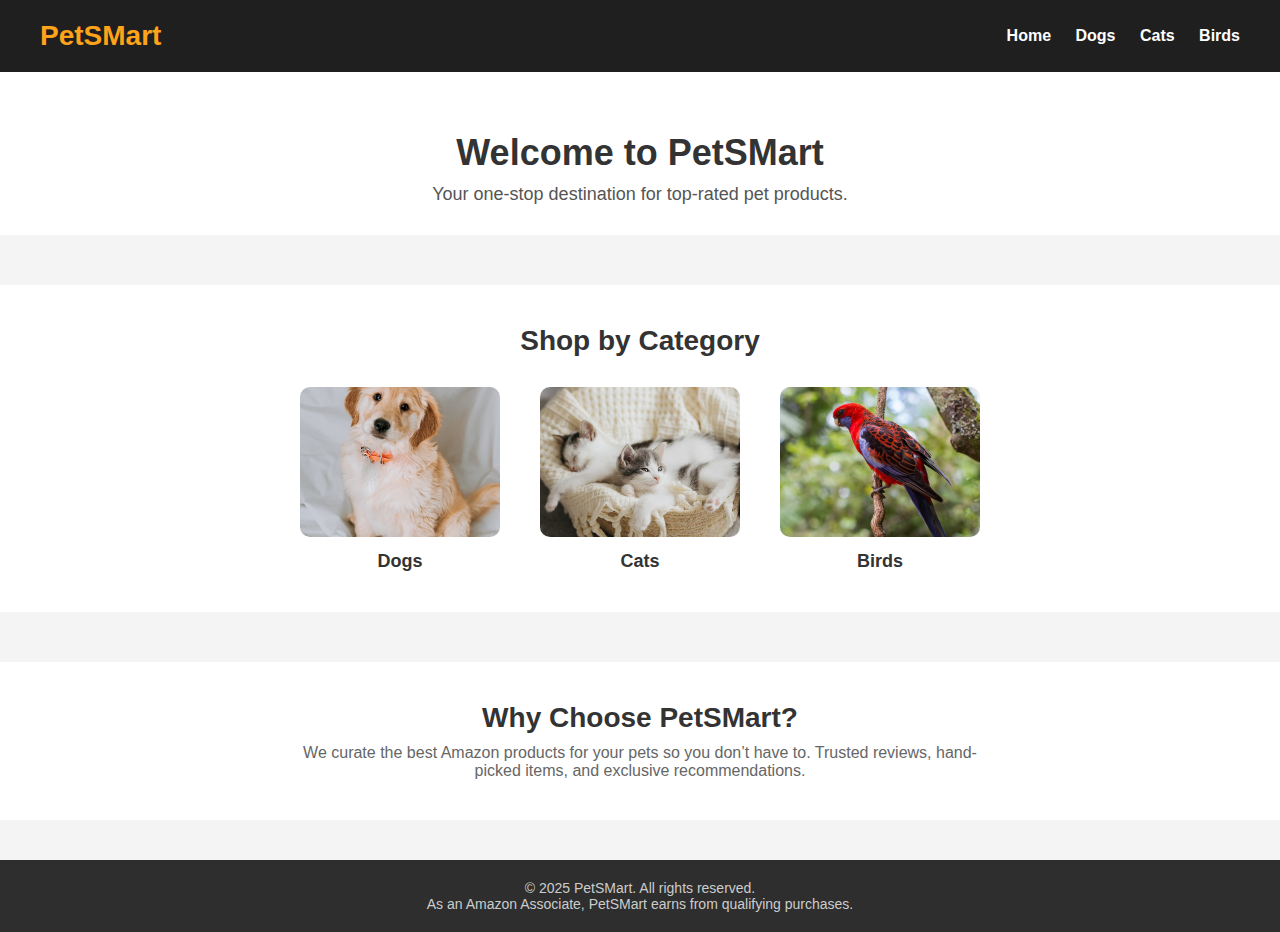
<file: index.html>
<!DOCTYPE html>
<html lang="en">
<head>
  <meta charset="UTF-8" />
  <meta name="viewport" content="width=device-width, initial-scale=1.0"/>
  <title>PetSMart - Best Pet Products Online</title>
  <link rel="stylesheet" href="style.css" />
  <link href="https://fonts.googleapis.com/css2?family=Poppins&display=swap" rel="stylesheet">
</head>
<body>
   <header>
    <h1>PetSMart</h1>
    <nav>
      <a href="index.html">Home</a>
      <a href="dogs.html">Dogs</a>
      <a href="cats.html">Cats</a>
      <a href="birds.html">Birds</a>
    </nav>
  </header>

  <section class="hero">
    <h1>Welcome to PetSMart</h1>
    <p>Your one-stop destination for top-rated pet products.</p>
  </section>

  <section class="categories">
  <h2>Shop by Category</h2>
  <div class="category-grid">
    <a href="dogs.html" class="category-card">
      <img src="dog.jpg" alt="Dogs">
      <h3>Dogs</h3>
    </a>
    <a href="cats.html" class="category-card">
      <img src="cat.jpeg" alt="Cats">
      <h3>Cats</h3>
    </a>
    <a href="birds.html" class="category-card">
      <img src="birds.jpeg" alt="Birds">
      <h3>Birds</h3>
    </a>
  </div>
</section>

<section class="about">
  <h2>Why Choose PetSMart?</h2>
  <p>
    We curate the best Amazon products for your pets so you don’t have to.
    Trusted reviews, hand-picked items, and exclusive recommendations.
  </p>
</section>

  <footer>
    <div class="container">
      <p>&copy; 2025 PetSMart. All rights reserved.</p>
      <p class="disclaimer">As an Amazon Associate, PetSMart earns from qualifying purchases.</p>
    </div>
  </footer>
</body>
</html>
</file>
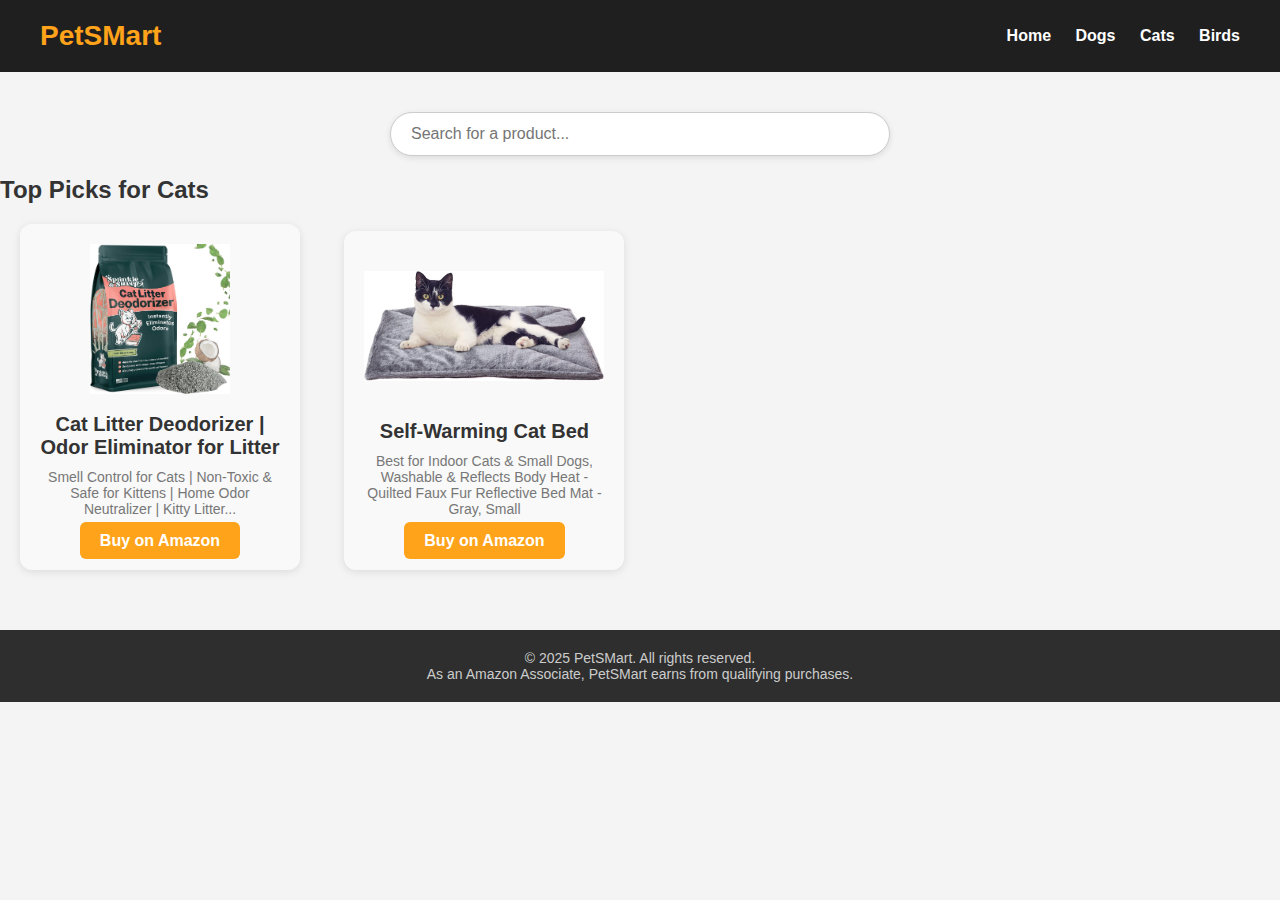
<file: cats.html>
<!-- cats.html -->
 <!DOCTYPE html>
<html lang="en">
<head>
  <meta charset="UTF-8" />
  <title>Cats - PetSMart</title>
  <link rel="stylesheet" href="style.css" />
</head>
<body>
  <header>
    <h1>PetSMart</h1>
    <nav>
      <a href="index.html">Home</a>
      <a href="dogs.html">Dogs</a>
      <a href="cats.html">Cats</a>
      <a href="birds.html">Birds</a>
    </nav>
  </header>

  <div class="search-container">
  <input type="text" id="searchInput" placeholder="Search for a product..." onkeyup="searchProducts()">
</div>

  <main>
    <h2>Top Picks for Cats</h2>
    
    <div class="product-card">
      <img src="cat litter.jpg" alt="Cat Litter Deodorizer">
      <h3>Cat Litter Deodorizer | Odor Eliminator for Litter</h3>
      <p>Smell Control for Cats | Non-Toxic & Safe for Kittens | Home Odor Neutralizer | Kitty Litter...</p>
      <a href="https://amzn.to/454D9Lk" class="buy-button" target="_blank">Buy on Amazon</a>
    </div>

    <div class="product-card">
      <img src="warming cat bed.jpg" alt="Self-Warming Cat Bed">
      <h3>Self-Warming Cat Bed</h3>
      <p>Best for Indoor Cats & Small Dogs, Washable & Reflects Body Heat - Quilted Faux Fur Reflective Bed Mat - Gray, Small</p>
      <a href="https://amzn.to/44wEcUg" class="buy-button" target="_blank">Buy on Amazon</a>
    </div>
  </main>

  <footer>
    <p>© 2025 PetSMart. All rights reserved.</p>
    <p>As an Amazon Associate, PetSMart earns from qualifying purchases.</p>
  </footer>

  <script>
function searchProducts() {
  const input = document.getElementById("searchInput").value.toLowerCase();
  const cards = document.querySelectorAll(".product-card");

  cards.forEach(card => {
    const title = card.querySelector("h3")?.innerText.toLowerCase() || "";
    const description = card.querySelector("p")?.innerText.toLowerCase() || "";

    if (title.includes(input) || description.includes(input)) {
      card.style.display = "inline-block";
    } else {
      card.style.display = "none";
    }
  });
}
</script>
</body>
</html>
</file>
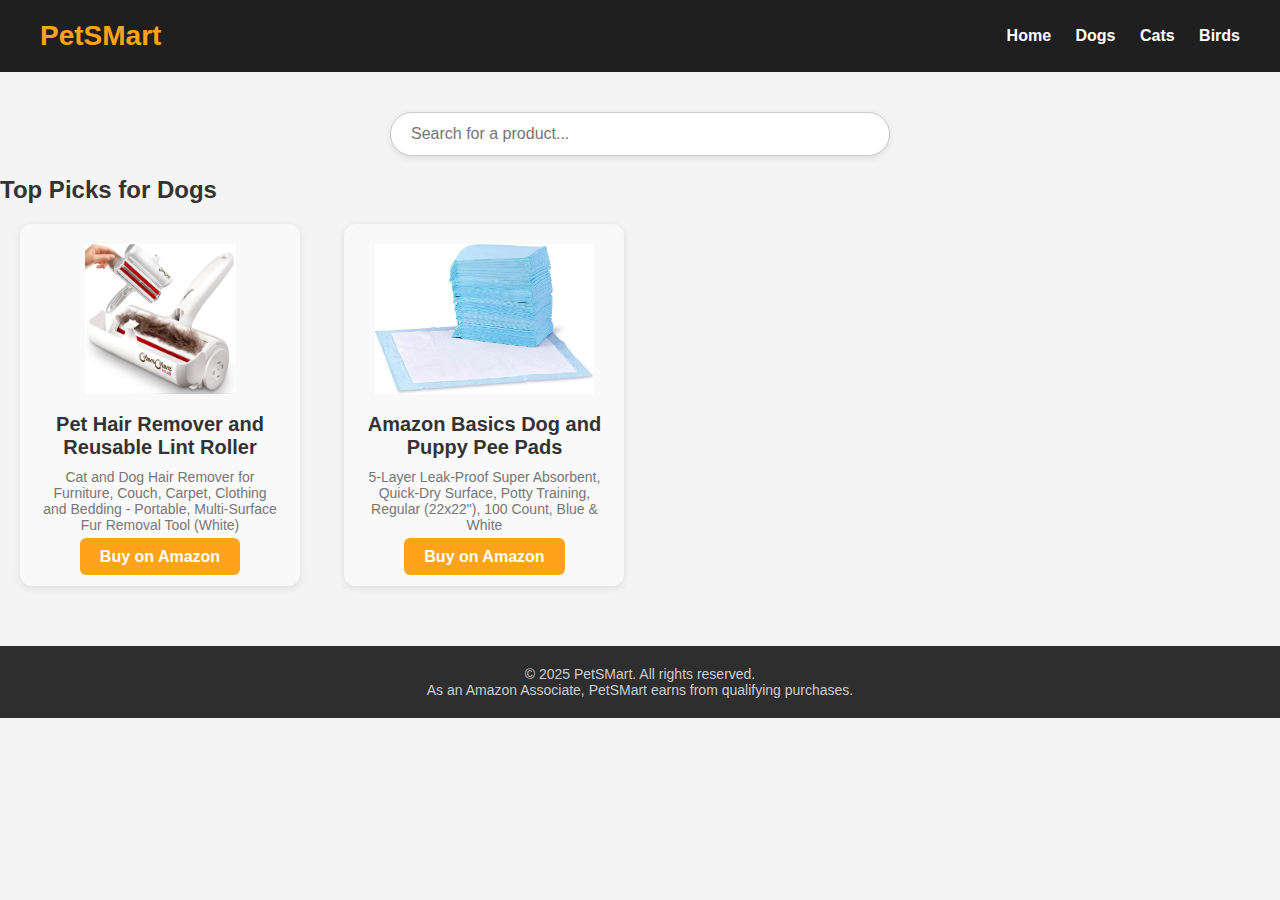
<file: dogs.html>
<!-- dogs.html -->
 <!DOCTYPE html>
<html lang="en">
<head>
  <meta charset="UTF-8" />
  <title>Dogs - PetSMart</title>
  <link rel="stylesheet" href="style.css" />
</head>
<body>
  <header>
    <h1>PetSMart</h1>
    <nav>
      <a href="index.html">Home</a>
      <a href="dogs.html">Dogs</a>
      <a href="cats.html">Cats</a>
      <a href="birds.html">Birds</a>
    </nav>
  </header>

  <div class="search-container">
  <input type="text" id="searchInput" placeholder="Search for a product..." onkeyup="searchProducts()">
</div>

  <main>
    <h2>Top Picks for Dogs</h2>
    
    <div class="product-card">
      <img src="pet hair remover.jpg" alt="Pet hair remover">
      <h3>Pet Hair Remover and Reusable Lint Roller</h3>
      <p>Cat and Dog Hair Remover for Furniture, Couch, Carpet, Clothing and Bedding - Portable, Multi-Surface Fur Removal Tool (White)</p>
      <a href="https://amzn.to/3GF29zE" class="buy-button" target="_blank">Buy on Amazon</a>
    </div>

    <div class="product-card">
      <img src="pee pad.jpg" alt="Pee Pads">
      <h3>Amazon Basics Dog and Puppy Pee Pads</h3>
      <p>5-Layer Leak-Proof Super Absorbent, Quick-Dry Surface, Potty Training, Regular (22x22"), 100 Count, Blue & White</p>
      <a href="https://amzn.to/44wDgze" class="buy-button" target="_blank">Buy on Amazon</a>
    </div>
  </main>

  <footer>
    <p>© 2025 PetSMart. All rights reserved.</p>
    <p>As an Amazon Associate, PetSMart earns from qualifying purchases.</p>
  </footer>

  <script>
function searchProducts() {
  const input = document.getElementById("searchInput").value.toLowerCase();
  const cards = document.querySelectorAll(".product-card");

  cards.forEach(card => {
    const title = card.querySelector("h3")?.innerText.toLowerCase() || "";
    const description = card.querySelector("p")?.innerText.toLowerCase() || "";

    if (title.includes(input) || description.includes(input)) {
      card.style.display = "inline-block";
    } else {
      card.style.display = "none";
    }
  });
}
</script>
</body>
</html>
</file>
<file: style.css>
/* Reset some default styles */
* {
  margin: 0;
  padding: 0;
  box-sizing: border-box;
  font-family: 'Segoe UI', Tahoma, Geneva, Verdana, sans-serif;
}

/* Body and background */
body {
  background-color: #f4f4f4;
  color: #333;
  font-family: 'Poppins', sans-serif;
}

/* Header */
header {
  background-color: #1f1f1f;
  color: #fff;
  padding: 20px 40px;
  display: flex;
  /* This aligns items in a row */
  justify-content: space-between;
  /* Pushes logo left, nav right */
  align-items: center;
  /* Vertically center items */
}

header h1 {
  color: #ffa31a;
  font-size: 28px;
}

/* Navigation */
nav a {
  color: #fff;
  text-decoration: none;
  margin-left: 20px;
  font-weight: bold;
  transition: color 0.3s;
}

nav a:hover {
  color: #ffa31a;
}

/* Hero section */
.hero {
  text-align: center;
  padding: 60px 20px 30px;
  background-color: #fff;
}

.hero h1 {
  font-size: 36px;
  margin-bottom: 10px;
}

.hero p {
  font-size: 18px;
  color: #555;
}

/* Categories Section */
.categories {
  background-color: #fff;
  padding: 40px 20px;
  text-align: center;
  margin: 50px 0;
}

.categories h2 {
  font-size: 28px;
  margin-bottom: 30px;
}

.category-grid {
  display: flex;
  justify-content: center;
  gap: 40px;
  flex-wrap: wrap;
}

.category-card {
  width: 200px;
  text-decoration: none;
  color: inherit;
  transition: transform 0.2s ease;
}

.category-card img {
  width: 100%;
  height: 150px;
  object-fit: cover;
  border-radius: 10px;
  box-shadow: 0 2 8px rgba(0,0,0,0.2);
}

.category-card h3 {
  margin-top: 10px;
  font-size: 18px;
  font-weight: 600;
}
.category-card:hover {
  transform: scale(1.05);
}

/* About section */
.about {
  background-color: #fff;
  padding: 40px 20px;
  text-align: center;
}

.about h2 {
  font-size: 28px;
  margin-bottom: 10px;
}

.about p {
  font-size: 16px;
  color: #666;
  max-width: 700px;
  margin: auto;
}

/* Product Cards Section */
.featured-products {
  background-color: #fff;
  padding: 40px 20px;
  text-align: center;
}

.featured-products h2 {
  font-size: 28px;
  margin-bottom: 30px;
}

.product-card {
  display: inline-block;
  width: 280px;
  margin: 20px;
  background: #f9f9f9;
  padding: 20px;
  border-radius: 12px;
  box-shadow: 0 2px 8px rgba(0,0,0,0.1);
  text-align: center;
}

.product-card img {
  width: 100%;
  height: 150px;
  object-fit: contain;
  margin-bottom: 15px;
}

.product-card h3 {
  font-size: 20px;
  margin-bottom: 10px;
}

.product-card p {
  color: #777;
  font-size: 14px;
  margin-bottom: 15px;
}

.card {
  background: #fff;
  border-radius: 10px;
  box-shadow: 0 4px 12px rgba(0,0,0,0.1);
  padding: 20px;
  margin: 20px;
  width: 300px;
  display: inline-block;
  vertical-align: top;
  transition: transform 0.3s ease;
}

.card:hover {
  transform: translateY(-5px);
}

.buy-button {
  background-color: #ffa31a;
  color: #fff;
  padding: 10px 20px;
  border: none;
  text-decoration: none;
  border-radius: 6px;
  font-weight: bold;
  transition: background 0.3s;
}

.buy-button:hover {
  background-color: #e68900;
}

img {
  transition: transform 0.3s ease;
}

img:hover {
  transform: scale(1.05);
}

button:hover {
  background-color: #ff8800;
}

.section {
  padding: 60px 20px;
  text-align: center;
}

@media (max-width: 768px) {
  .nav-links {
    flex-direction: column;
    align-items: center;
  }

  .card {
    width: 90%;
    margin: 20px auto;
  }

  .category {
    display: block;
    margin: 20px auto;
  }
}

.search-container {
  text-align: center;
  margin: 40px 0 20px;
}

#searchInput {
  width: 80%;
  max-width: 500px;
  padding: 12px 20px;
  border: 1px solid #ccc;
  border-radius: 30px;
  font-size: 16px;
  box-shadow: 0 2px 6px rgba(0, 0, 0, 0.1);
}

/* Footer */
footer {
  background-color: #2e2e2e;
  color: #ccc;
  text-align: center;
  padding: 20px;
  font-size: 14px;
  margin-top: 40px;
}
</file>
